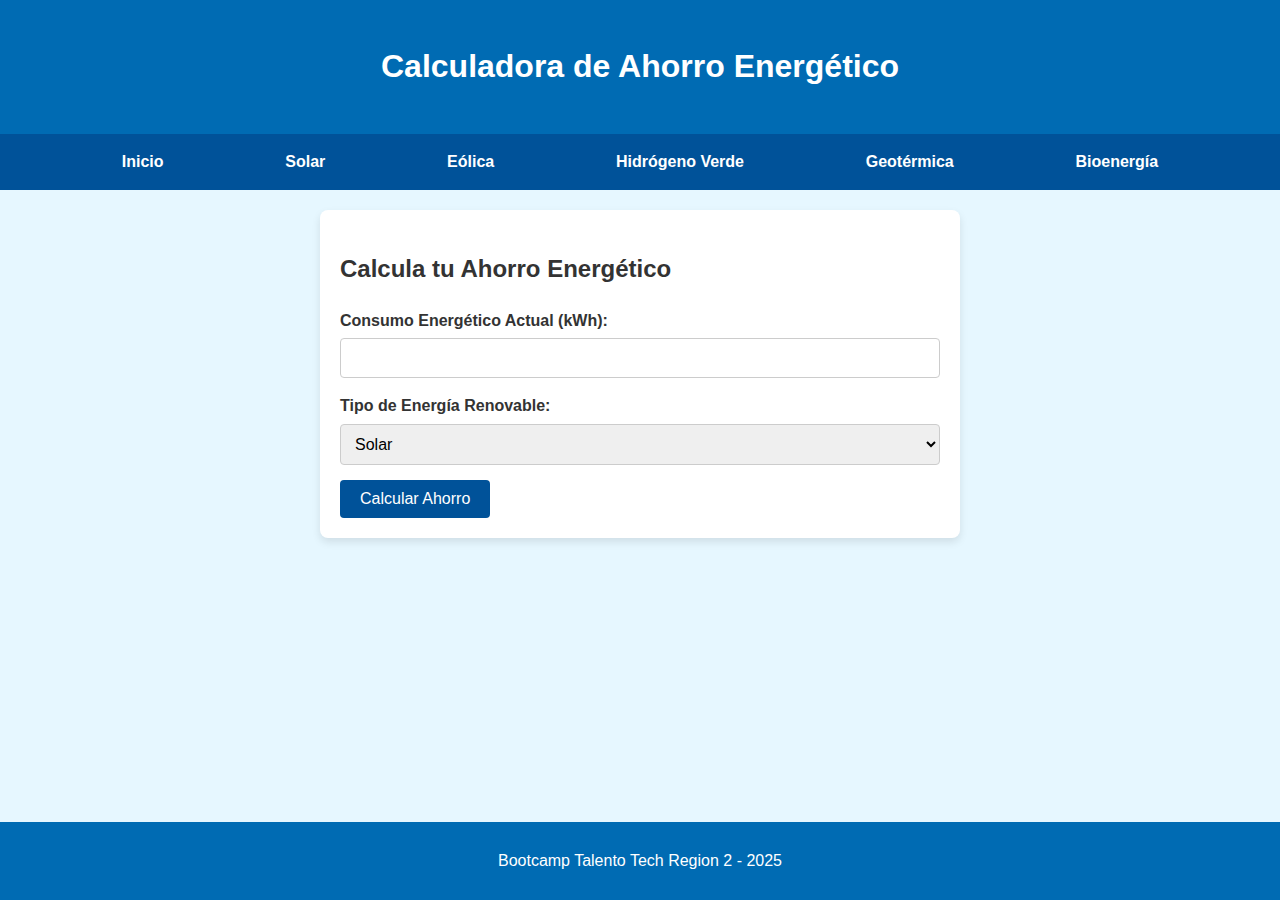
<file: Project_TouristSite/Calculadora/calculadora.html>
<!DOCTYPE html>
<html lang="es">

<head>
    <meta charset="UTF-8">
    <meta name="viewport" content="width=device-width, initial-scale=1.0">
    <title>Reto 9: Calculadora de Ahorro Energético</title>
    <link rel="stylesheet" href="css/styles.css">
</head>

<body>
    <header class="header">
        <h1>Calculadora de Ahorro Energético</h1>
    </header>

    <nav class="navbar">
        <ul>
            <li><a href="../bienvenida.php">Inicio</a></li>
            <li><a href="../bienvenida.php">Solar</a></li>
            <li><a href="../bienvenida.php">Eólica</a></li>
            <li><a href="../bienvenida.php">Hidrógeno Verde</a></li>
            <li><a href="../bienvenida.php">Geotérmica</a></li>
            <li><a href="../bienvenida.php">Bioenergía</a></li>
        </ul>
    </nav>

    <div class="layout-grid">
        <main class="main-content">
            <!-- Formulario para la Calculadora de Ahorro Energético -->
            <section class="calculadora">
                <h2>Calcula tu Ahorro Energético</h2>
                <form id="form_ahorro">
                    <div class="form-group">
                        <label for="consumo">Consumo Energético Actual (kWh):</label>
                        <input type="number" id="consumo" name="consumo" min="0" required>
                    </div>
                    <div class="form-group">
                        <label for="tipo-energia">Tipo de Energía Renovable:</label>
                        <select id="tipo-energia" name="tipo-energia" required>
                            <option value="solar">Solar</option>
                            <option value="eolica">Eólica</option>
                            <option value="hidrogeno">Hidrógeno Verde</option>
                        </select>
                    </div>
                    <button type="button" id="calcular-btn">Calcular Ahorro</button>
                </form>
            </section>

            <!-- Contenedor para mostrar los resultados del cálculo -->
            <section id="resultados" class="resultados hidden">
                <h2>Resultados del Ahorro Energético</h2>
                <div class="result-card">
                    <p><strong>Ahorro Energético Estimado:</strong> <span id="ahorro-kwh"></span> kWh</p>
                    <p><strong>Reducción en Emisiones de CO₂:</strong> <span id="ahorro-co2"></span> kg</p>
                    <p><strong>Ahorro Económico Estimado:</strong> <span id="ahorro-usd"></span> USD</p>
                </div>
            </section>
        </main>
    </div>

    <footer class="footer">
        <p> Bootcamp Talento Tech Region 2 - 2025</p>
    </footer>

    <script src="js/scripts.js"></script>
</body>

</html>
</file>
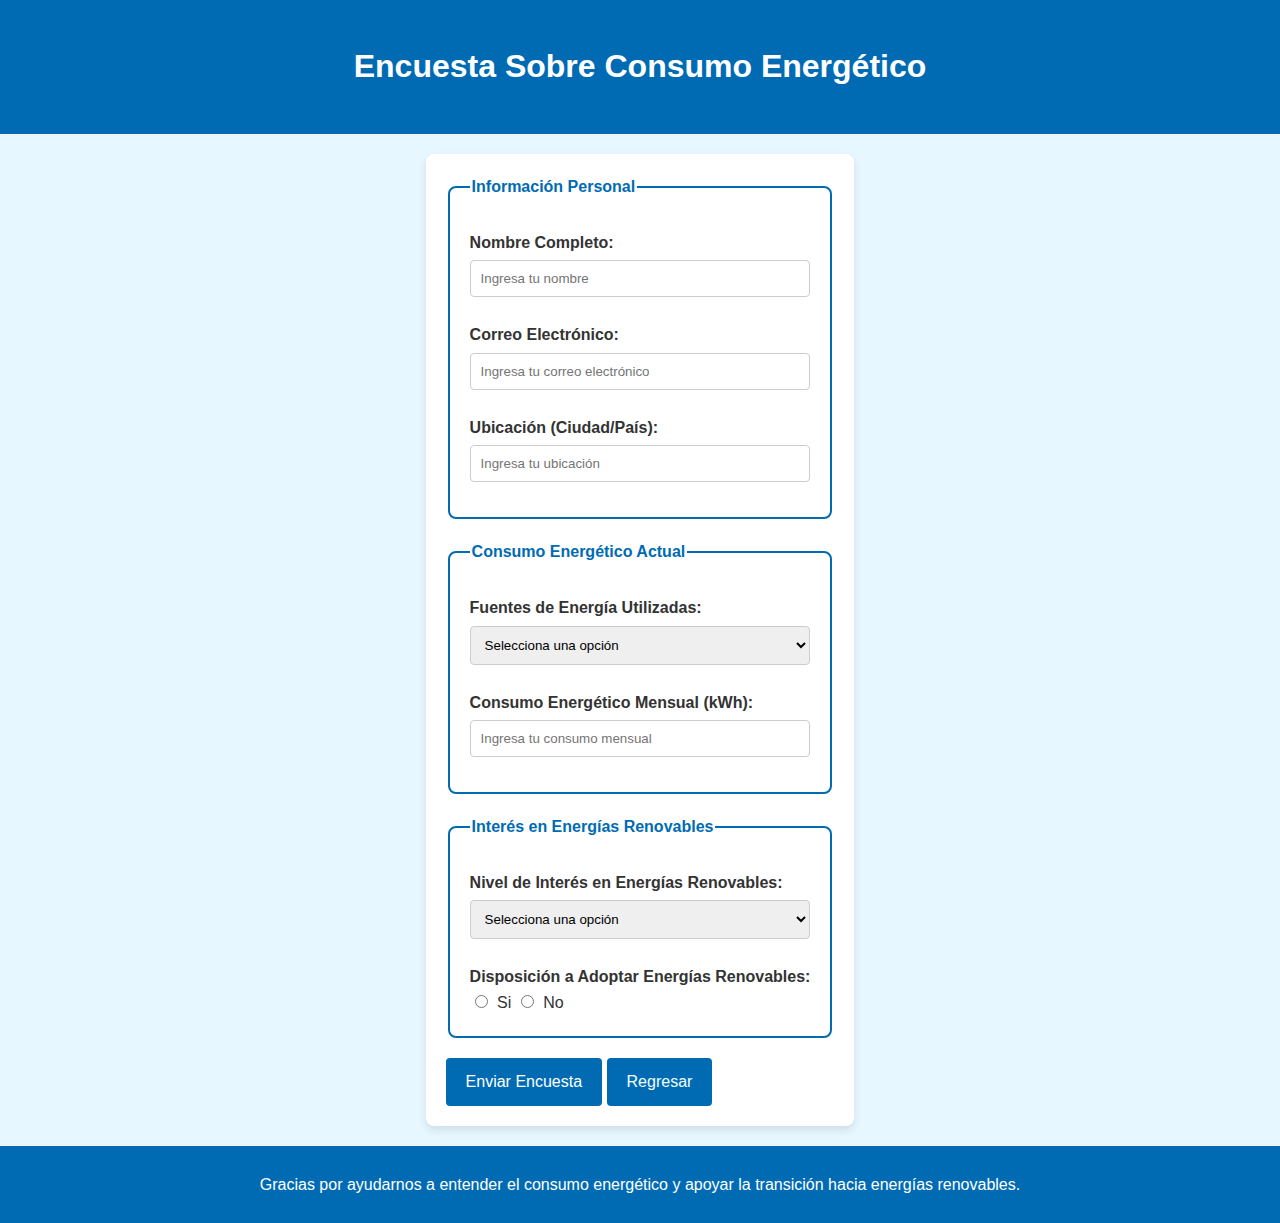
<file: Project_TouristSite/Encuesta/encuesta.html>
<!DOCTYPE html>
<html lang="es">
<head>
    <meta charset="UTF-8">
    <meta name="viewport" content="width=device-width, initial-scale=1.0">
    <title>Encuesta Sobre Consumo Energético</title>
    <link rel="stylesheet" href="css/styles.css">
</head>
<body>
    <header class="header">
        <h1>Encuesta Sobre Consumo Energético</h1>
    </header>

    <!-- HTML por sí mismo no tiene capacidad para realizar acciones que involucren servidores de correo. El envío de un formulario requiere que los datos sean procesados en un servidor, el cual los envíe al correo destino mediante un servicio de correo electrónico, lo que implica lógica del lado del servidor (algo que HTML no puede hacer). -->

    <main class="form-container">
        
        <form action="https://formspree.io/f/maneyozk" method="POST">

            <!-- Grupo Información Personal -->
            <fieldset>
                <legend>Información Personal</legend>


                <label for="name">Nombre Completo:</label>
                <input type="text" id="name" name="name" required placeholder="Ingresa tu nombre">

                <label for="email">Correo Electrónico:</label>
                <input type="email" id="email" name="responder_a" required placeholder="Ingresa tu correo electrónico">

                <label for="localizacion">Ubicación (Ciudad/País):</label>
                <input type="text" id="localizacion" name="localizacion" required placeholder="Ingresa tu ubicación">
            </fieldset>
            
            <!-- Grupo Consumo Energético Actual -->
            <fieldset>
                <legend>Consumo Energético Actual</legend>
                
                <label for="fuente_energia">Fuentes de Energía Utilizadas:</label>
                <select id="fuente_energia" name="fuente_energia" required>
                    <option value="">Selecciona una opción</option>
                    <option value="electricidad">Electricidad</option>
                    <option value="gas">Gas Natural</option>
                    <option value="solar">Energía Solar</option>
                    <option value="eolica">Energía Eólica</option>
                    <option value="otra">Otra</option>
                </select>

                <label for="consumo_mensual">Consumo Energético Mensual (kWh):</label>
            <!-- ¿Cómo garantizamos que el contador no permita valores negativos? -->                
                <input  type="number" 
                        id="consumo_mensual" 
                        name="consumo_mensual" 
                        min="100"
                        title="El consumo promedio por Hogar en Colombia es 157Kw "
                        required 
                        placeholder="Ingresa tu consumo mensual">
            </fieldset>

            <!-- Grupo Interés en Energías Renovables -->
            <fieldset>
                <legend>Interés en Energías Renovables</legend>
                <label for="nivel_interes">Nivel de Interés en Energías Renovables:</label>
                <select id="nivel_interes" name="nivel_interes" required>
                    <option value="">Selecciona una opción</option>
                    <option value="alto">Alto</option>
                    <option value="medio">Medio</option>
                    <option value="bajo">Bajo</option>
                </select>

                <label>Disposición a Adoptar Energías Renovables:</label>
                <input type="radio" id="yes" name="disposicion" value="si" required> Si
                <input type="radio" id="no" name="disposicion" value="no"> No
            </fieldset>

            <button type="submit">Enviar Encuesta</button>

            <button type="submit"<a href="../bienvenida.php" style="color:azure; text-decoration: none;"></a>Regresar</a></button>
        </form>
    </main>
    <footer class="footer">
        <p>Gracias por ayudarnos a entender el consumo energético y apoyar la transición hacia energías renovables.</p>
    </footer>
</body>
</html>
</file>
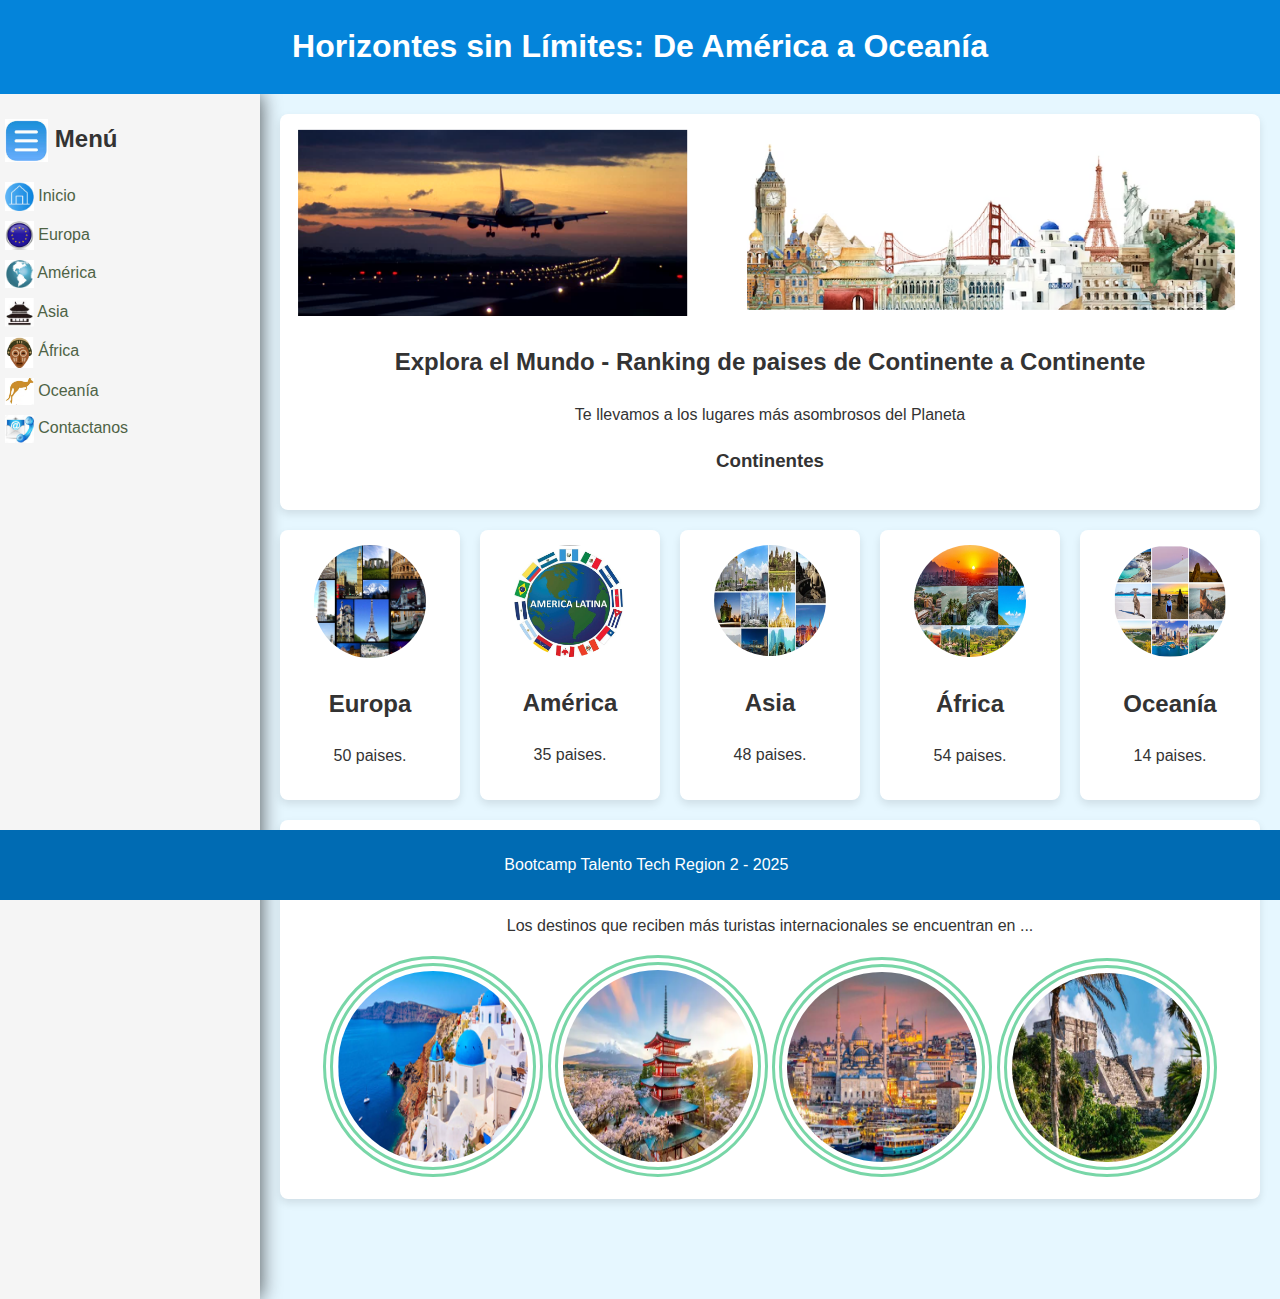
<file: Project_TouristSite/Portada/portafolio.html>
<!DOCTYPE html>
<html lang="es">

<head>
    <meta charset="UTF-8">
    <meta name="viewport" content="width=device-width, initial-scale=1.0">
    <title>Continente a Continente</title>
    <link rel="stylesheet" href="css/styles.css">
</head>

<body>
    <header class="header">
        <h1>Horizontes sin Límites: De América a Oceanía</h1>
    </header>

    <div class="layout-grid">
        <aside class="sidebar">
            <h2><img src="img/ico_menu.png" alt="" class="icono"> Menú</h2>
            <ul>
                <li><a href="../bienvenida.php"><img src="img/ico_home.png" alt="" class="icono"> Inicio</a></li>
                <li><a href="../bienvenida.php"><img src="img/ico_Europa.png" alt="" class="icono"> Europa</a></li>
                <li><a href="../bienvenida.php"><img src="img/ico_America.png" alt="" class="icono"> América</a></li>
                <li><a href="../bienvenida.php"><img src="img/ico_Asia.png" alt="" class="icono"> Asia</a></li>
                <li><a href="../bienvenida.php"><img src="img/ico_Africa.png" alt="" class="icono"> África</a></li>
                <li><a href="../bienvenida.php"><img src="img/ico_Oceania.png" alt="" class="icono"> Oceanía</a></li>
                <li><a href="../bienvenida.php"><img src="img/ico_contacto.png" alt="" class="icono"> Contactanos</a></li>
            </ul>
        </aside>
    
        <main class="portafolio">
            <section class="item">
                <img src="img/frontpage.jpg" alt="" >
                <h2>Explora el Mundo - Ranking de paises de Continente a Continente</h2>
                <p>Te llevamos a los lugares más asombrosos del Planeta</p>
                <h3>Continentes</h3>
            </section>
            <section class="item">
                <img src="img/Europa.png" alt="" class="imagen-circular">
                <h2>Europa</h2>
                <p>50 paises.</p>
            </section>
            <section class="item">
                <img src="img/America.png" alt="" class="imagen-circular">
                <h2>América</h2>
                <p>35 paises.</p>
            </section>
            <section class="item">
                <img src="img/Asia.png" alt="" class="imagen-circular">
                <h2>Asia</h2>
                <p>48 paises.</p>
            </section>
            <section class="item">
                <img src="img/Africa.png" alt="" class="imagen-circular">
                <h2>África</h2>
                <p>54 paises.</p>
            </section>
            <section class="item">
                <img src="img/Oceania.png" alt="" class="imagen-circular">
                <h2>Oceanía</h2>
                <p>14 paises.</p>

            </section>
            </section>
            <section class="item">
                <h2>Los Países más Visitados</h2>
                <p>Los destinos que reciben más turistas internacionales se encuentran en ...</p>
                <img src="img/Francia.png" alt="" class="imagen-galeria" width="20%">
                <img src="img/Japon.png" alt="" class="imagen-galeria" width="20%">
                <img src="img/Turquia.png" alt="" class="imagen-galeria" width="20%">
                <img src="img/Mexico.png" alt="" class="imagen-galeria" width="20%">

            </section>
        </main>
    </div>

    <footer class="footer">
        <p>Bootcamp Talento Tech Region 2 - 2025</p>
    </footer>
</body>

</html>
</file>
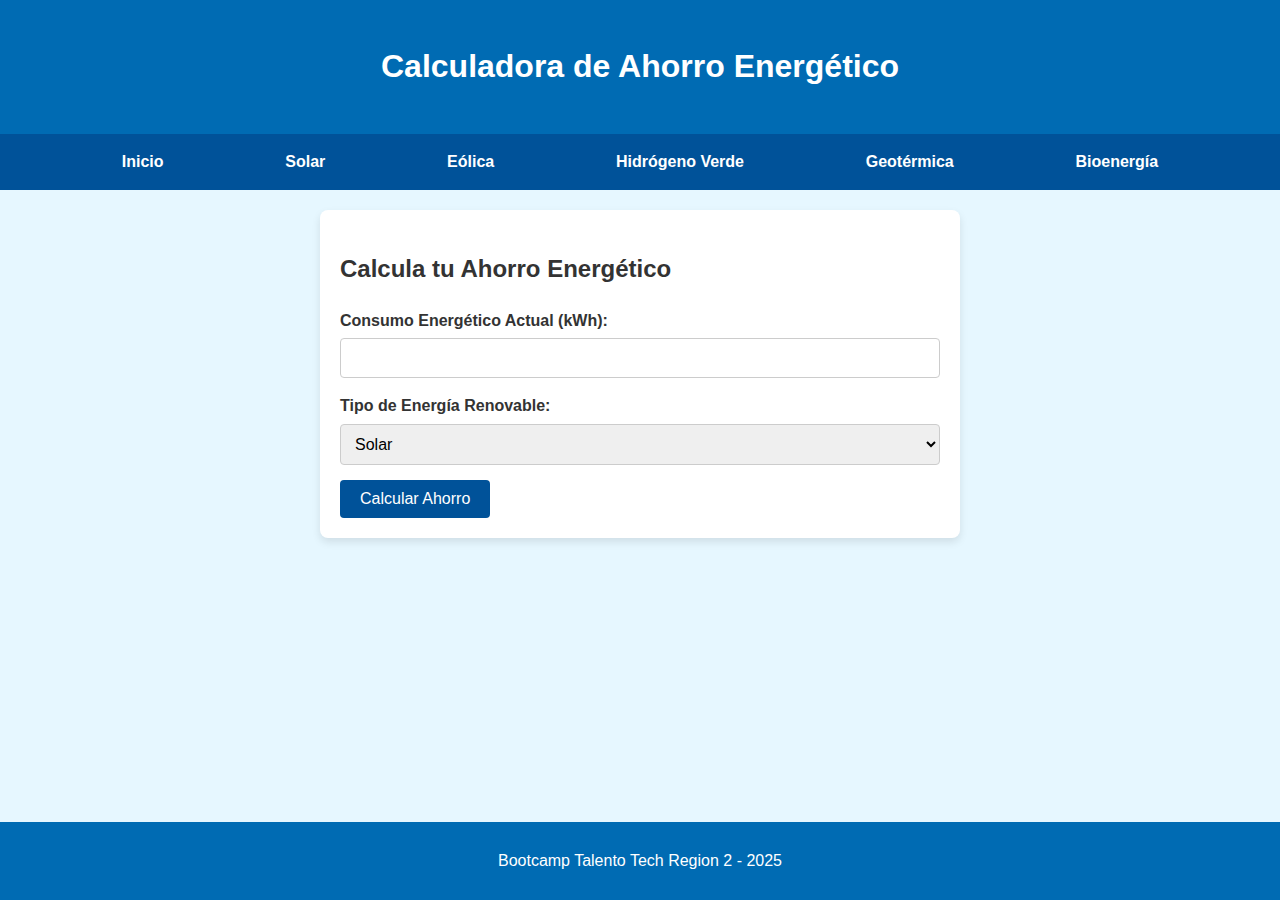
<file: Proyecto1_Energia/Calculadora/calculadora.html>
<!DOCTYPE html>
<html lang="es">

<head>
    <meta charset="UTF-8">
    <meta name="viewport" content="width=device-width, initial-scale=1.0">
    <title>Reto 9: Calculadora de Ahorro Energético</title>
    <link rel="stylesheet" href="css/styles.css">
</head>

<body>
    <header class="header">
        <h1>Calculadora de Ahorro Energético</h1>
    </header>

    <nav class="navbar">
        <ul>
            <li><a href="../bienvenida.php">Inicio</a></li>
            <li><a href="../bienvenida.php">Solar</a></li>
            <li><a href="../bienvenida.php">Eólica</a></li>
            <li><a href="../bienvenida.php">Hidrógeno Verde</a></li>
            <li><a href="../bienvenida.php">Geotérmica</a></li>
            <li><a href="../bienvenida.php">Bioenergía</a></li>
        </ul>
    </nav>

    <div class="layout-grid">
        <main class="main-content">
            <!-- Formulario para la Calculadora de Ahorro Energético -->
            <section class="calculadora">
                <h2>Calcula tu Ahorro Energético</h2>
                <form id="form_ahorro">
                    <div class="form-group">
                        <label for="consumo">Consumo Energético Actual (kWh):</label>
                        <input type="number" id="consumo" name="consumo" min="0" required>
                    </div>
                    <div class="form-group">
                        <label for="tipo-energia">Tipo de Energía Renovable:</label>
                        <select id="tipo-energia" name="tipo-energia" required>
                            <option value="solar">Solar</option>
                            <option value="eolica">Eólica</option>
                            <option value="hidrogeno">Hidrógeno Verde</option>
                        </select>
                    </div>
                    <button type="button" id="calcular-btn">Calcular Ahorro</button>
                </form>
            </section>

            <!-- Contenedor para mostrar los resultados del cálculo -->
            <section id="resultados" class="resultados hidden">
                <h2>Resultados del Ahorro Energético</h2>
                <div class="result-card">
                    <p><strong>Ahorro Energético Estimado:</strong> <span id="ahorro-kwh"></span> kWh</p>
                    <p><strong>Reducción en Emisiones de CO₂:</strong> <span id="ahorro-co2"></span> kg</p>
                    <p><strong>Ahorro Económico Estimado:</strong> <span id="ahorro-usd"></span> USD</p>
                </div>
            </section>
        </main>
    </div>

    <footer class="footer">
        <p> Bootcamp Talento Tech Region 2 - 2025</p>
    </footer>

    <script src="js/scripts.js"></script>
</body>

</html>
</file>
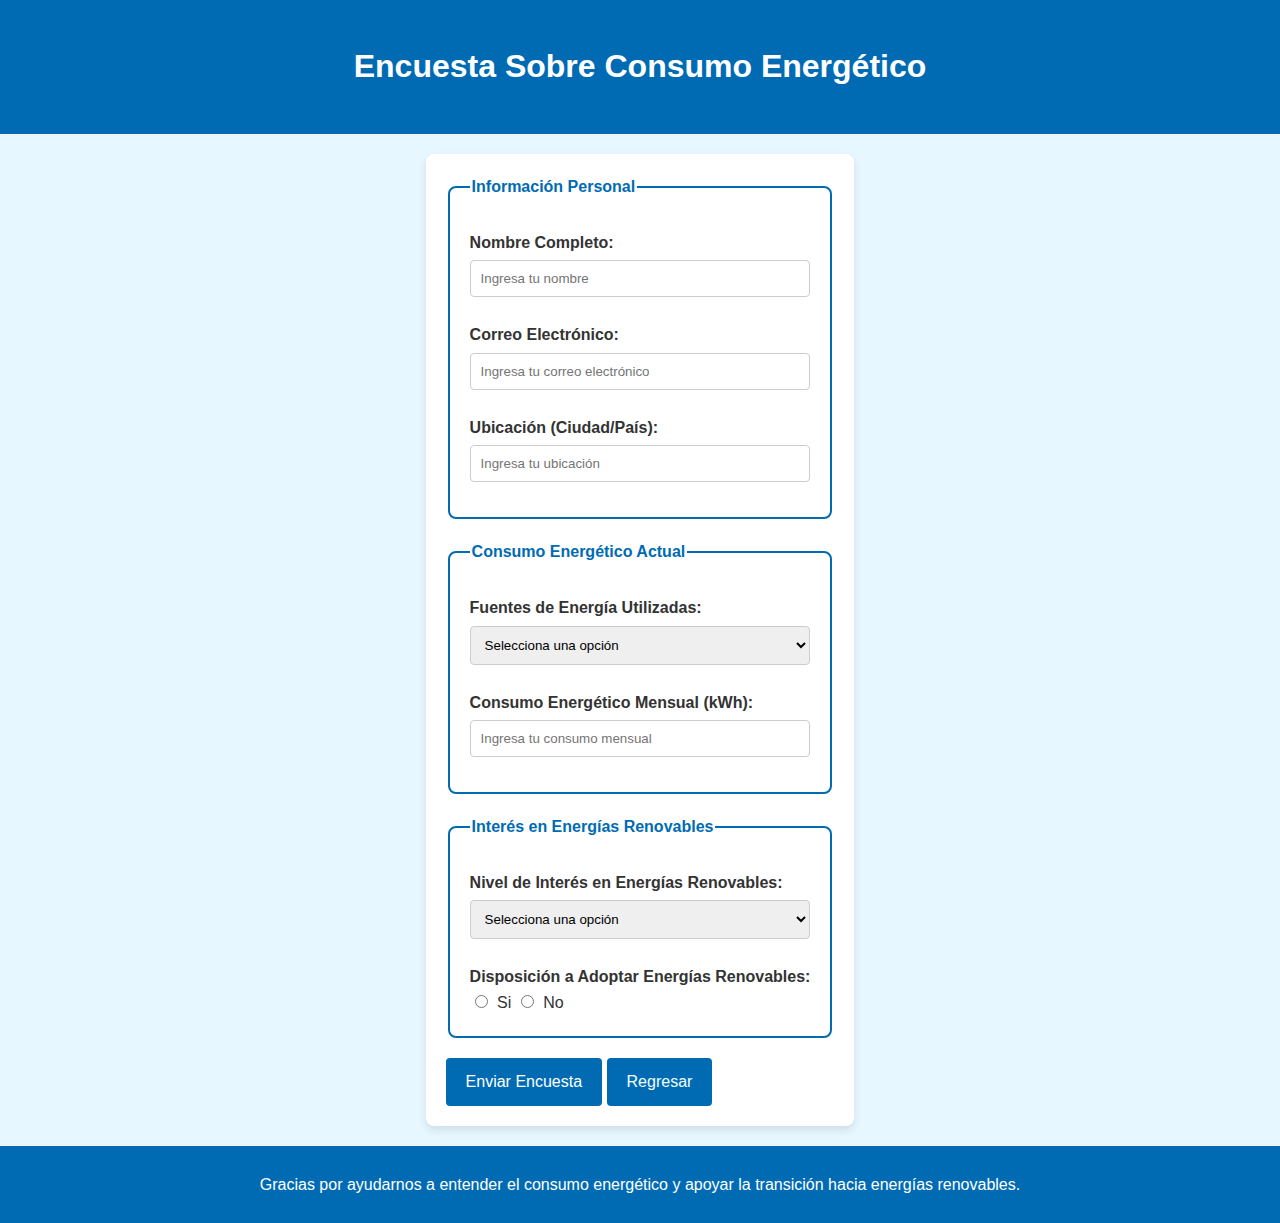
<file: Proyecto1_Energia/Encuesta/encuesta.html>
<!DOCTYPE html>
<html lang="es">
<head>
    <meta charset="UTF-8">
    <meta name="viewport" content="width=device-width, initial-scale=1.0">
    <title>Encuesta Sobre Consumo Energético</title>
    <link rel="stylesheet" href="css/styles.css">
</head>
<body>
    <header class="header">
        <h1>Encuesta Sobre Consumo Energético</h1>
    </header>

    <!-- HTML por sí mismo no tiene capacidad para realizar acciones que involucren servidores de correo. El envío de un formulario requiere que los datos sean procesados en un servidor, el cual los envíe al correo destino mediante un servicio de correo electrónico, lo que implica lógica del lado del servidor (algo que HTML no puede hacer). -->

    <main class="form-container">
        
        <form action="https://formspree.io/f/maneyozk" method="POST">

            <!-- Grupo Información Personal -->
            <fieldset>
                <legend>Información Personal</legend>


                <label for="name">Nombre Completo:</label>
                <input type="text" id="name" name="name" required placeholder="Ingresa tu nombre">

                <label for="email">Correo Electrónico:</label>
                <input type="email" id="email" name="responder_a" required placeholder="Ingresa tu correo electrónico">

                <label for="localizacion">Ubicación (Ciudad/País):</label>
                <input type="text" id="localizacion" name="localizacion" required placeholder="Ingresa tu ubicación">
            </fieldset>
            
            <!-- Grupo Consumo Energético Actual -->
            <fieldset>
                <legend>Consumo Energético Actual</legend>
                
                <label for="fuente_energia">Fuentes de Energía Utilizadas:</label>
                <select id="fuente_energia" name="fuente_energia" required>
                    <option value="">Selecciona una opción</option>
                    <option value="electricidad">Electricidad</option>
                    <option value="gas">Gas Natural</option>
                    <option value="solar">Energía Solar</option>
                    <option value="eolica">Energía Eólica</option>
                    <option value="otra">Otra</option>
                </select>

                <label for="consumo_mensual">Consumo Energético Mensual (kWh):</label>
            <!-- ¿Cómo garantizamos que el contador no permita valores negativos? -->                
                <input  type="number" 
                        id="consumo_mensual" 
                        name="consumo_mensual" 
                        min="100"
                        title="El consumo promedio por Hogar en Colombia es 157Kw "
                        required 
                        placeholder="Ingresa tu consumo mensual">
            </fieldset>

            <!-- Grupo Interés en Energías Renovables -->
            <fieldset>
                <legend>Interés en Energías Renovables</legend>
                <label for="nivel_interes">Nivel de Interés en Energías Renovables:</label>
                <select id="nivel_interes" name="nivel_interes" required>
                    <option value="">Selecciona una opción</option>
                    <option value="alto">Alto</option>
                    <option value="medio">Medio</option>
                    <option value="bajo">Bajo</option>
                </select>

                <label>Disposición a Adoptar Energías Renovables:</label>
                <input type="radio" id="yes" name="disposicion" value="si" required> Si
                <input type="radio" id="no" name="disposicion" value="no"> No
            </fieldset>

            <button type="submit">Enviar Encuesta</button>

            <button type="submit"<a href="../bienvenida.php" style="color:azure; text-decoration: none;"></a>Regresar</a></button>
        </form>
    </main>
    <footer class="footer">
        <p>Gracias por ayudarnos a entender el consumo energético y apoyar la transición hacia energías renovables.</p>
    </footer>
</body>
</html>
</file>
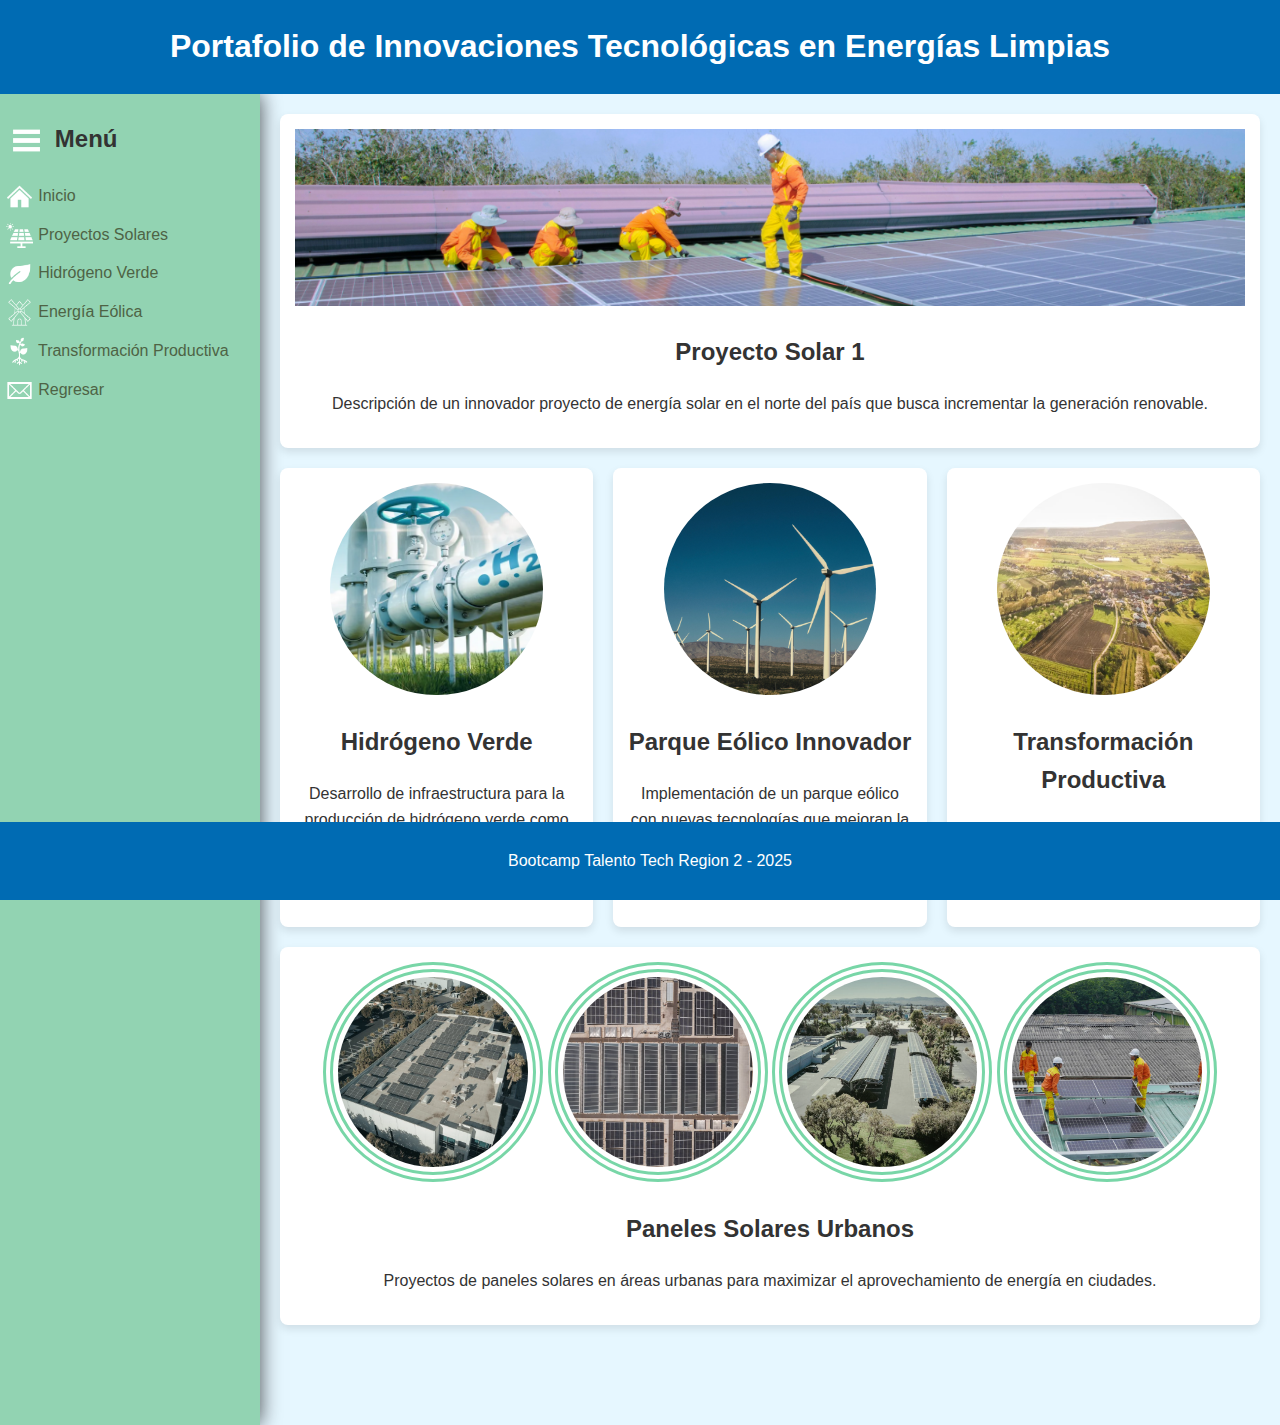
<file: Proyecto1_Energia/Portada/portafolio.html>
<!DOCTYPE html>
<html lang="es">

<head>
    <meta charset="UTF-8">
    <meta name="viewport" content="width=device-width, initial-scale=1.0">
    <title>Portafolio de Innovaciones Tecnológicas - Energías Limpias</title>
    <link rel="stylesheet" href="css/styles.css">
</head>

<body>
    <header class="header">
        <h1>Portafolio de Innovaciones Tecnológicas en Energías Limpias</h1>
    </header>

    <div class="layout-grid">
        <aside class="sidebar">
            <h2><img src="img/ico_menu.png" alt="" class="icono"> Menú</h2>
            <ul>
                <li><a href="../bienvenida.php"><img src="img/ico_home.png" alt="" class="icono"> Inicio</a></li>
                <li><a href="../bienvenida.php"><img src="img/ico_solar.png" alt="" class="icono"> Proyectos Solares</a></li>
                <li><a href="../bienvenida.php"><img src="img/ico_h2.png" alt="" class="icono"> Hidrógeno Verde</a></li>
                <li><a href="../bienvenida.php"><img src="img/ico_viento.png" alt="" class="icono"> Energía Eólica</a></li>
                <li><a href="../bienvenida.php"><img src="img/ico_produccion.png" alt="" class="icono"> Transformación Productiva</a></li>
                <li><a href="../bienvenida.php"><img src="img/ico_contacto.png" alt="" class="icono"> Regresar</a></li>
            </ul>
        </aside>
    
        <main class="portafolio">
            <section class="item">
                <img src="img/solar.jpg.png" alt="" >
                <h2>Proyecto Solar 1</h2>
                <p>Descripción de un innovador proyecto de energía solar en el norte del país que busca incrementar la generación renovable.</p>
            </section>
            <section class="item">
                <img src="img/hidrogenoverde.png" alt="" class="imagen-circular">
                <h2>Hidrógeno Verde</h2>
                <p>Desarrollo de infraestructura para la producción de hidrógeno verde como combustible limpio para la industria.</p>
            </section>
            <section class="item">
                <img src="img/parque_eolico.png" alt="" class="imagen-circular">
                <h2>Parque Eólico Innovador</h2>
                <p>Implementación de un parque eólico con nuevas tecnologías que mejoran la eficiencia de generación.</p>
            </section>
            <section class="item">
                <img src="img/rural.png" alt="" class="imagen-circular">

                <h2>Transformación Productiva</h2>
                <p>Innovación tecnológica aplicada a la transformación productiva en comunidades rurales.</p>
            </section>
            <section class="item">
                <img src="img/solar_urbano1.png" alt="" class="imagen-galeria" width="20%">
                <img src="img/solar_urbano2.png" alt="" class="imagen-galeria" width="20%">
                <img src="img/solar_urbano3.png" alt="" class="imagen-galeria" width="20%">
                <img src="img/solar_urbano4.png" alt="" class="imagen-galeria" width="20%">
                <h2>Paneles Solares Urbanos</h2>
                <p>Proyectos de paneles solares en áreas urbanas para maximizar el aprovechamiento de energía en ciudades.</p>
            </section>
        </main>
    </div>

    <footer class="footer">
        <p>Bootcamp Talento Tech Region 2 - 2025</p>
    </footer>
</body>

</html>
</file>
<file: Project_TouristSite/Calculadora/css/styles.css>
/* Estilos Generales */
body {
    font-family: Arial, sans-serif;
    background-color: #e6f7ff;
    color: #333;
    margin: 0;
    padding: 0;
    line-height: 1.6;
    display: flex;
    flex-direction: column;
    min-height: 100vh;
}

.header {
    background-color: #006bb3;
    color: white;
    text-align: center;
    padding: 20px;
}

.navbar {
    background-color: #005299;
    padding: 15px;
    position: sticky;
    top: 0;
    z-index: 1000;
}

.navbar ul {
    display: flex;
    list-style-type: none;
    padding-left: 0;
    margin: 0;
    justify-content: space-evenly;
}

.navbar ul li {
    margin: 0 15px;
}


.navbar ul li a {
    text-decoration: none;
    color: white;
    font-weight: bold;
    transition: color 0.3s;
}

.navbar ul li a:hover {
    color: #e6f7ff;
}

.layout-grid {
    display: flex;
    flex: 1;
    padding: 20px;
}

.main-content {
    width: 100%;
    display: flex;
    flex-direction: column;
    align-items: center;
    gap: 20px;
}

/* Estilos del Formulario de la Calculadora */
.calculadora {
    background-color: #ffffff;
    padding: 20px;
    border-radius: 8px;
    box-shadow: 0 4px 8px rgba(0, 0, 0, 0.1);
    width: 100%;
    max-width: 600px;
}

.form-group {
    margin-bottom: 15px;
    display: flex;
    flex-direction: column;
}

label {
    font-weight: bold;
    margin-bottom: 5px;
}

input[type="number"],
select {
    padding: 10px;
    border: 1px solid #ccc;
    border-radius: 4px;
    font-size: 1rem;
}

button#calcular-btn {
    background-color: #005299;
    color: white;
    border: none;
    padding: 10px 20px;
    font-size: 1rem;
    cursor: pointer;
    border-radius: 4px;
    transition: background-color 0.3s;
}

button#calcular-btn:hover {
    background-color: #013664;
}

/* Estilos de Resultados */
.resultados {
    width: 100%;
    max-width: 600px;
    background-color: #ffffff;
    padding: 20px;
    border-radius: 8px;
    box-shadow: 0 4px 8px rgba(0, 0, 0, 0.1);
}

.result-card {
    background-color: #f9f9f9;
    padding: 15px;
    border-radius: 4px;
    text-align: left;
}

.hidden {
    display: none;
}

.footer {
    background-color: #006bb3;
    color: white;
    text-align: center;
    padding: 10px;
    margin-top: auto;
}

.correo {
    text-decoration: none;
    color: #fff;
}

@media (max-width: 768px) {
    .navbar ul {
        flex-direction: column;
    }

    .main-content {
        padding: 10px;
    }

    .calculadora,
    .resultados {
        width: 90%;
    }
}

@media (max-width: 480px) {
    .header, .footer {
        padding: 15px;
    }

    button#calcular-btn {
        width: 100%;
    }
}
</file>
<file: Project_TouristSite/Encuesta/css/styles.css>
body {
    font-family: Arial, sans-serif;
    background-color: #e6f7ff;
    color: #333;
    margin: 0;
    padding: 0;
    line-height: 1.6;
    display: flex;
    flex-direction: column;
    min-height: 100vh;
}

.header {
    background-color: #006bb3;
    color: white;
    text-align: center;
    padding: 20px;
}

.form-container {
    flex: 1;
    padding: 20px;
    max-width: 600px;
    margin: 20px auto;
    background-color: #ffffff;
    border-radius: 8px;
    box-shadow: 0 4px 8px rgba(0, 0, 0, 0.1);
}

form fieldset {
    border: 2px solid #006bb3;
    border-radius: 8px;
    padding: 20px;
    margin-bottom: 20px;
}

form legend {
    font-weight: bold;
    color: #006bb3;
}

label {
    display: block;
    margin-top: 10px;
    font-weight: bold;
}

input[type="text"], 
input[type="email"],
input[type="number"],
select {
    width: 100%;
    padding: 10px;
    margin-top: 5px;
    margin-bottom: 15px;
    border: 1px solid #ccc;
    border-radius: 4px;
    box-sizing: border-box;
}

input[type="radio"] {
    margin-right: 5px;
}

label.radio-label {
    display: inline-flex;
    align-items: center;
    margin-right: 20px;
}

button[type="submit"] {
    background-color: #006bb3;
    color: white;
    border: none;
    padding: 15px 20px;
    text-align: center;
    font-size: 16px;
    border-radius: 4px;
    cursor: pointer;
    transition: background-color 0.3s;
}

button[type="submit"]:hover {
    background-color: #005299;
}

button[type="button"] {
    background-color: #006bb3;
    color: white;
    border: none;
    padding: 15px 20px;
    text-align: center;
    font-size: 16px;
    border-radius: 4px;
    cursor: pointer;
    transition: background-color 0.3s;
}

button[type="button"]:hover {
    background-color: #005299;
}

.footer {
    background-color: #006bb3;
    color: white;
    text-align: center;
    padding: 10px;
    margin-top: auto;
}
</file>
<file: Project_TouristSite/Portada/css/styles.css>
body {
    font-family: Arial, sans-serif;
    background-color: #e6f7ff;
    color: #333;
    line-height: 1.6;
    margin: 0;
    padding: 0;
    display: grid;
    min-height: auto;
    grid-template-rows: auto 1fr auto;
}

.header {
    background-color: #0484da;
    position: sticky;   
    color: white;
    text-align: center;
    top: 0;
    left: 0;
    width: auto;
    z-index: 1;
}

.layout-grid {
    display: grid;
    grid-template-columns: 280px 1fr;
    gap: 0px;
    padding: 0px;
    height: 100vh;
}

.sidebar {
    background: whitesmoke;
    padding: 5px;
    box-shadow: 0 0 20px rgba(0, 0, 0, 0.7);
    position: static;
    box-sizing: border-box; /* ATENCION A ESTA PROPIEDAD */
    top: 0;
    left: 0;
    bottom: 0;
    width: 260px;
}

.sidebar ul {
    list-style-type: none;
    padding-left: 0;
}

.sidebar ul li {
    margin-bottom: 10px;
}

.sidebar ul li a {
    text-decoration: none;
    color: #4e6345;
    transition: color 0.3s;
}

.sidebar ul li a:hover {
    color: #dbfdcd;
    font-weight:bold;
    transition: color 0.6s;
}

.portafolio {
    display: grid;
    gap: 20px;
    margin-right: 20px;
    margin-bottom: 100px;
    margin-top: 20px;
    grid-template-columns: repeat(5, 1fr);
    grid-template-areas:
        "item1 item1 item1 item1 item1"
        "item2 item3 item4 item5 item6"
        "item7 item7 item7 item7 item7";
        
    grid-auto-rows: auto;
}

.item:nth-child(1) { grid-area: item1; }
.item:nth-child(2) { grid-area: item2; }
.item:nth-child(3) { grid-area: item3; }
.item:nth-child(4) { grid-area: item4; }
.item:nth-child(5) { grid-area: item5; }
.item:nth-child(6) { grid-area: item6; }
.item:nth-child(7) { grid-area: item7; }


.item {
    background-color: #ffffff;
    border-radius: 8px;
    padding: 15px;
    box-shadow: 0 4px 8px rgba(0, 0, 0, 0.1);
    text-align: center;
}

.footer {
    background-color: #006bb3;
    color: white;
    text-align: center;
    padding: 0.5%;
    width: 100%;
    position: fixed;
    bottom: 0;
    left: 0;
}

.correo {
    text-decoration: none;
    color: #fff;
    font-stretch: condensed;
}

img{
    width: 100%;
  }

.imagen-circular {
    border-radius: 50%;
    box-shadow: #333;
    width: 75%;
  }

  .imagen-galeria {
    border-radius: 50%;
    box-shadow: #333;
    width: 20%;
    padding: 5px;
    border: #78d6a7;
    border-style: double;
    border-width: 10px;
  }

  .icono {
    width: 1.8em;
    vertical-align: middle;
  }
</file>
<file: Proyecto1_Energia/Calculadora/css/styles.css>
/* Estilos Generales */
body {
    font-family: Arial, sans-serif;
    background-color: #e6f7ff;
    color: #333;
    margin: 0;
    padding: 0;
    line-height: 1.6;
    display: flex;
    flex-direction: column;
    min-height: 100vh;
}

.header {
    background-color: #006bb3;
    color: white;
    text-align: center;
    padding: 20px;
}

.navbar {
    background-color: #005299;
    padding: 15px;
    position: sticky;
    top: 0;
    z-index: 1000;
}

.navbar ul {
    display: flex;
    list-style-type: none;
    padding-left: 0;
    margin: 0;
    justify-content: space-evenly;
}

.navbar ul li {
    margin: 0 15px;
}


.navbar ul li a {
    text-decoration: none;
    color: white;
    font-weight: bold;
    transition: color 0.3s;
}

.navbar ul li a:hover {
    color: #e6f7ff;
}

.layout-grid {
    display: flex;
    flex: 1;
    padding: 20px;
}

.main-content {
    width: 100%;
    display: flex;
    flex-direction: column;
    align-items: center;
    gap: 20px;
}

/* Estilos del Formulario de la Calculadora */
.calculadora {
    background-color: #ffffff;
    padding: 20px;
    border-radius: 8px;
    box-shadow: 0 4px 8px rgba(0, 0, 0, 0.1);
    width: 100%;
    max-width: 600px;
}

.form-group {
    margin-bottom: 15px;
    display: flex;
    flex-direction: column;
}

label {
    font-weight: bold;
    margin-bottom: 5px;
}

input[type="number"],
select {
    padding: 10px;
    border: 1px solid #ccc;
    border-radius: 4px;
    font-size: 1rem;
}

button#calcular-btn {
    background-color: #005299;
    color: white;
    border: none;
    padding: 10px 20px;
    font-size: 1rem;
    cursor: pointer;
    border-radius: 4px;
    transition: background-color 0.3s;
}

button#calcular-btn:hover {
    background-color: #013664;
}

/* Estilos de Resultados */
.resultados {
    width: 100%;
    max-width: 600px;
    background-color: #ffffff;
    padding: 20px;
    border-radius: 8px;
    box-shadow: 0 4px 8px rgba(0, 0, 0, 0.1);
}

.result-card {
    background-color: #f9f9f9;
    padding: 15px;
    border-radius: 4px;
    text-align: left;
}

.hidden {
    display: none;
}

.footer {
    background-color: #006bb3;
    color: white;
    text-align: center;
    padding: 10px;
    margin-top: auto;
}

.correo {
    text-decoration: none;
    color: #fff;
}

@media (max-width: 768px) {
    .navbar ul {
        flex-direction: column;
    }

    .main-content {
        padding: 10px;
    }

    .calculadora,
    .resultados {
        width: 90%;
    }
}

@media (max-width: 480px) {
    .header, .footer {
        padding: 15px;
    }

    button#calcular-btn {
        width: 100%;
    }
}
</file>
<file: Proyecto1_Energia/Encuesta/css/styles.css>
body {
    font-family: Arial, sans-serif;
    background-color: #e6f7ff;
    color: #333;
    margin: 0;
    padding: 0;
    line-height: 1.6;
    display: flex;
    flex-direction: column;
    min-height: 100vh;
}

.header {
    background-color: #006bb3;
    color: white;
    text-align: center;
    padding: 20px;
}

.form-container {
    flex: 1;
    padding: 20px;
    max-width: 600px;
    margin: 20px auto;
    background-color: #ffffff;
    border-radius: 8px;
    box-shadow: 0 4px 8px rgba(0, 0, 0, 0.1);
}

form fieldset {
    border: 2px solid #006bb3;
    border-radius: 8px;
    padding: 20px;
    margin-bottom: 20px;
}

form legend {
    font-weight: bold;
    color: #006bb3;
}

label {
    display: block;
    margin-top: 10px;
    font-weight: bold;
}

input[type="text"], 
input[type="email"],
input[type="number"],
select {
    width: 100%;
    padding: 10px;
    margin-top: 5px;
    margin-bottom: 15px;
    border: 1px solid #ccc;
    border-radius: 4px;
    box-sizing: border-box;
}

input[type="radio"] {
    margin-right: 5px;
}

label.radio-label {
    display: inline-flex;
    align-items: center;
    margin-right: 20px;
}

button[type="submit"] {
    background-color: #006bb3;
    color: white;
    border: none;
    padding: 15px 20px;
    text-align: center;
    font-size: 16px;
    border-radius: 4px;
    cursor: pointer;
    transition: background-color 0.3s;
}

button[type="submit"]:hover {
    background-color: #005299;
}

button[type="button"] {
    background-color: #006bb3;
    color: white;
    border: none;
    padding: 15px 20px;
    text-align: center;
    font-size: 16px;
    border-radius: 4px;
    cursor: pointer;
    transition: background-color 0.3s;
}

button[type="button"]:hover {
    background-color: #005299;
}

.footer {
    background-color: #006bb3;
    color: white;
    text-align: center;
    padding: 10px;
    margin-top: auto;
}
</file>
<file: Proyecto1_Energia/Portada/css/styles.css>
body {
    font-family: Arial, sans-serif;
    background-color: #e6f7ff;
    color: #333;
    line-height: 1.6;
    margin: 0;
    padding: 0;
    display: grid;
    min-height: auto;
    grid-template-rows: auto 1fr auto;
}

.header {
    background-color: #006bb3;
    position: sticky;   
    color: white;
    text-align: center;
    top: 0;
    left: 0;
    width: auto;
    z-index: 1;
}

.layout-grid {
    display: grid;
    grid-template-columns: 280px 1fr;
    gap: 0px;
    padding: 0px;
    height: 100vh;
}

.sidebar {
    background: #92d3b2;
    padding: 5px;
    box-shadow: 0 0 20px rgba(0, 0, 0, 0.7);
    position: static;
    box-sizing: border-box; /* ATENCION A ESTA PROPIEDAD */
    top: 0;
    left: 0;
    bottom: 0;
    width: 260px;
}

.sidebar ul {
    list-style-type: none;
    padding-left: 0;
}

.sidebar ul li {
    margin-bottom: 10px;
}

.sidebar ul li a {
    text-decoration: none;
    color: #4e6345;
    transition: color 0.3s;
}

.sidebar ul li a:hover {
    color: #dbfdcd;
    font-weight:bold;
    transition: color 0.6s;
}

.portafolio {
    display: grid;
    gap: 20px;
    margin-right: 20px;
    margin-bottom: 100px;
    margin-top: 20px;
    grid-template-columns: repeat(3, 1fr);
    grid-template-areas:
        "item1 item1 item1"
        "item2 item3 item4"
        "item5 item5 item5";
    grid-auto-rows: auto;
}

.item:nth-child(1) { grid-area: item1; }
.item:nth-child(2) { grid-area: item2; }
.item:nth-child(3) { grid-area: item3; }
.item:nth-child(4) { grid-area: item4; }
.item:nth-child(5) { grid-area: item5; }

.item {
    background-color: #ffffff;
    border-radius: 8px;
    padding: 15px;
    box-shadow: 0 4px 8px rgba(0, 0, 0, 0.1);
    text-align: center;
}

.footer {
    background-color: #006bb3;
    color: white;
    text-align: center;
    padding: 10px;
    width: 100%;
    position: fixed;
    bottom: 0;
    left: 0;
}

.correo {
    text-decoration: none;
    color: #fff;
    font-stretch: condensed;
}

img{
    width: 100%;
  }

.imagen-circular {
    border-radius: 50%;
    box-shadow: #333;
    width: 75%;
  }

  .imagen-galeria {
    border-radius: 50%;
    box-shadow: #333;
    width: 20%;
    padding: 5px;
    border: #78d6a7;
    border-style: double;
    border-width: 10px;
  }

  .icono {
    width: 1.8em;
    vertical-align: middle;
  }
</file>
